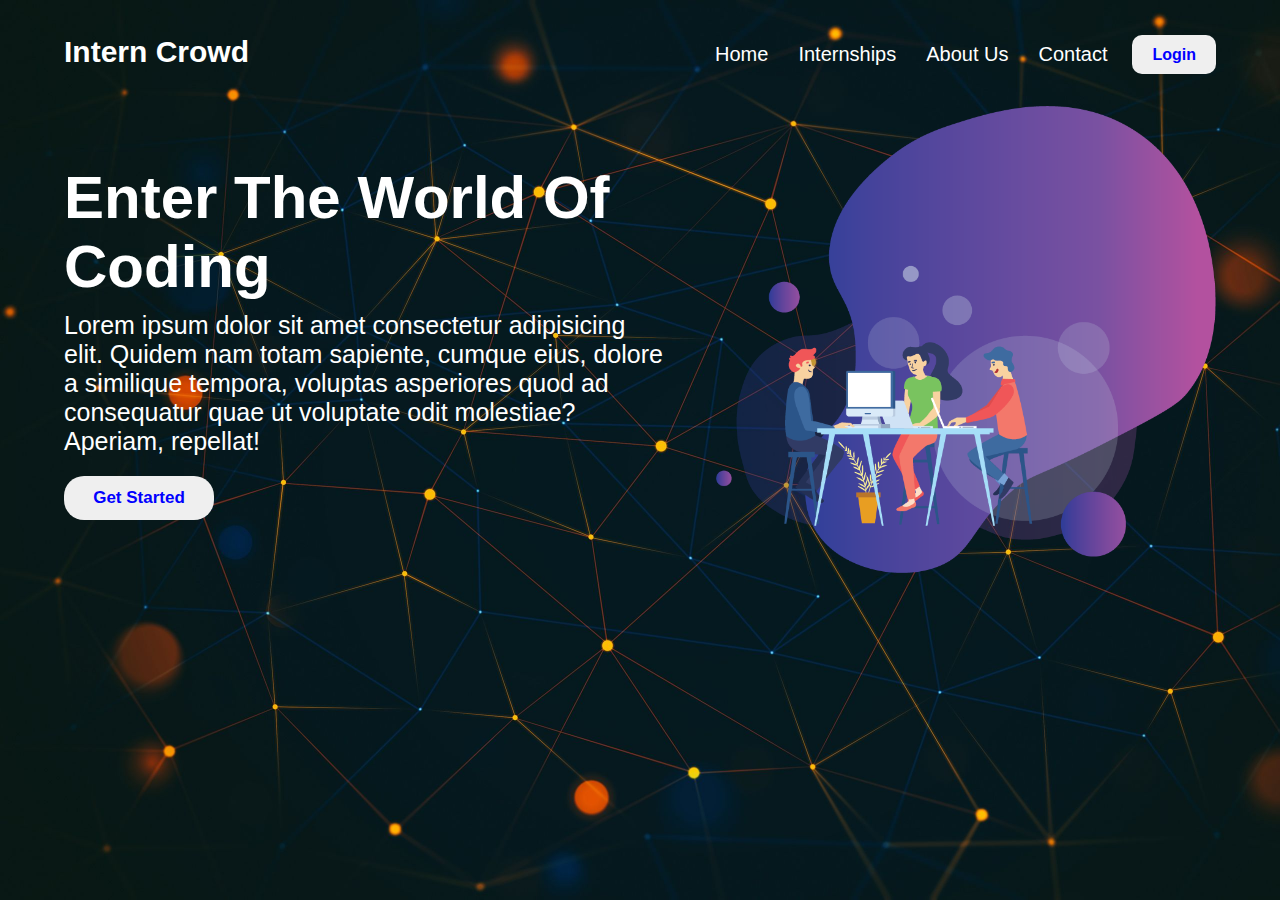
<file: Task 1/index.html>
<!DOCTYPE html>
<html lang="en">
<head>
  <meta charset="UTF-8">
  <meta http-equiv="X-UA-Compatible" content="IE=edge">
  <meta name="viewport" content="width=device-width, initial-scale=1.0">
  <link rel="stylesheet" href="style.css">
  <title>Landing Page</title>
</head>
<body>
 <nav>
   <div class="logo">Intern Crowd</div>

   
   <div class="navLinks">
     <ul>
       <li><a href="#">Home</a></li>
       <li><a href="#">Internships</a></li>
       <li><a href="#">About Us</a></li>
       <li><a href="#">Contact</a></li>
       <button type="button">Login</button>
     </ul>
   </div>
 </nav>
   
   <div class="row">
     <div class="column1">
       <h1>Enter The World Of Coding</h1>
       <p>Lorem ipsum dolor sit amet consectetur adipisicing elit. Quidem nam totam sapiente, cumque eius, dolore a similique tempora, voluptas asperiores quod ad consequatur quae ut voluptate odit molestiae? Aperiam, repellat!</p>
       <button>Get Started</button>
     </div>
     <div class="column2">
       <img src="model_1.png" alt="banner" width="500px">
     </div>
   </div>
</body>
</html>
</file>
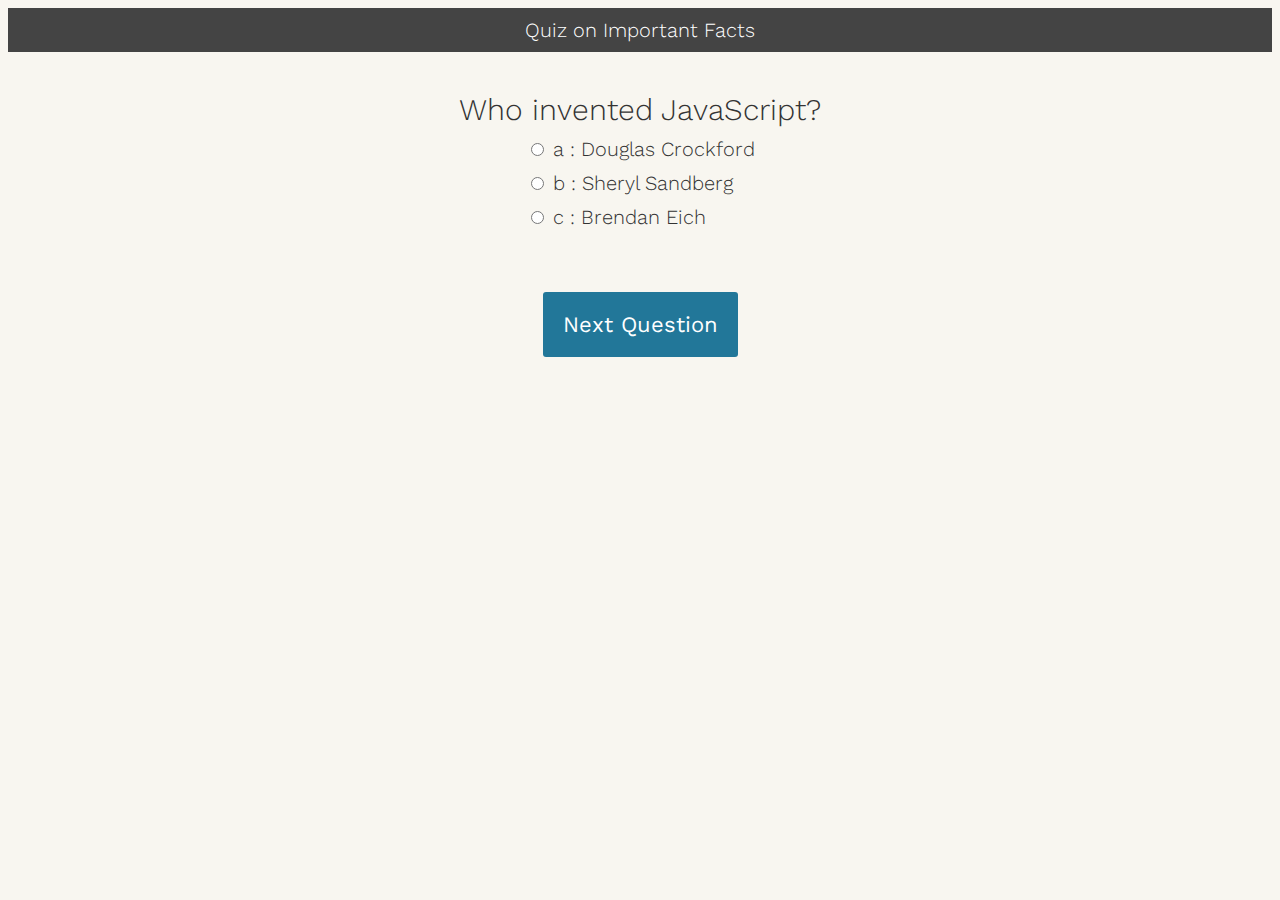
<file: Task 3/index.html>
<!DOCTYPE html>
<html lang="en">
<head>
    <meta charset="UTF-8">
    <meta http-equiv="X-UA-Compatible" content="IE=edge">
    <meta name="viewport" content="width=device-width, initial-scale=1.0">
    <title>Document</title>
    <link rel="stylesheet" href="style.css">
</head>
<body>
    <h1>Quiz on Important Facts</h1>
    <div class="quiz-container">
    <div id="quiz"></div>
    </div>
    <button id="previous">Previous Question</button>
    <button id="next">Next Question</button>
    <button id="submit">Submit Quiz</button>
    <div id="results"></div>
    <script type="text/javascript" src="script.js"></script>
</body>
</html>
</file>
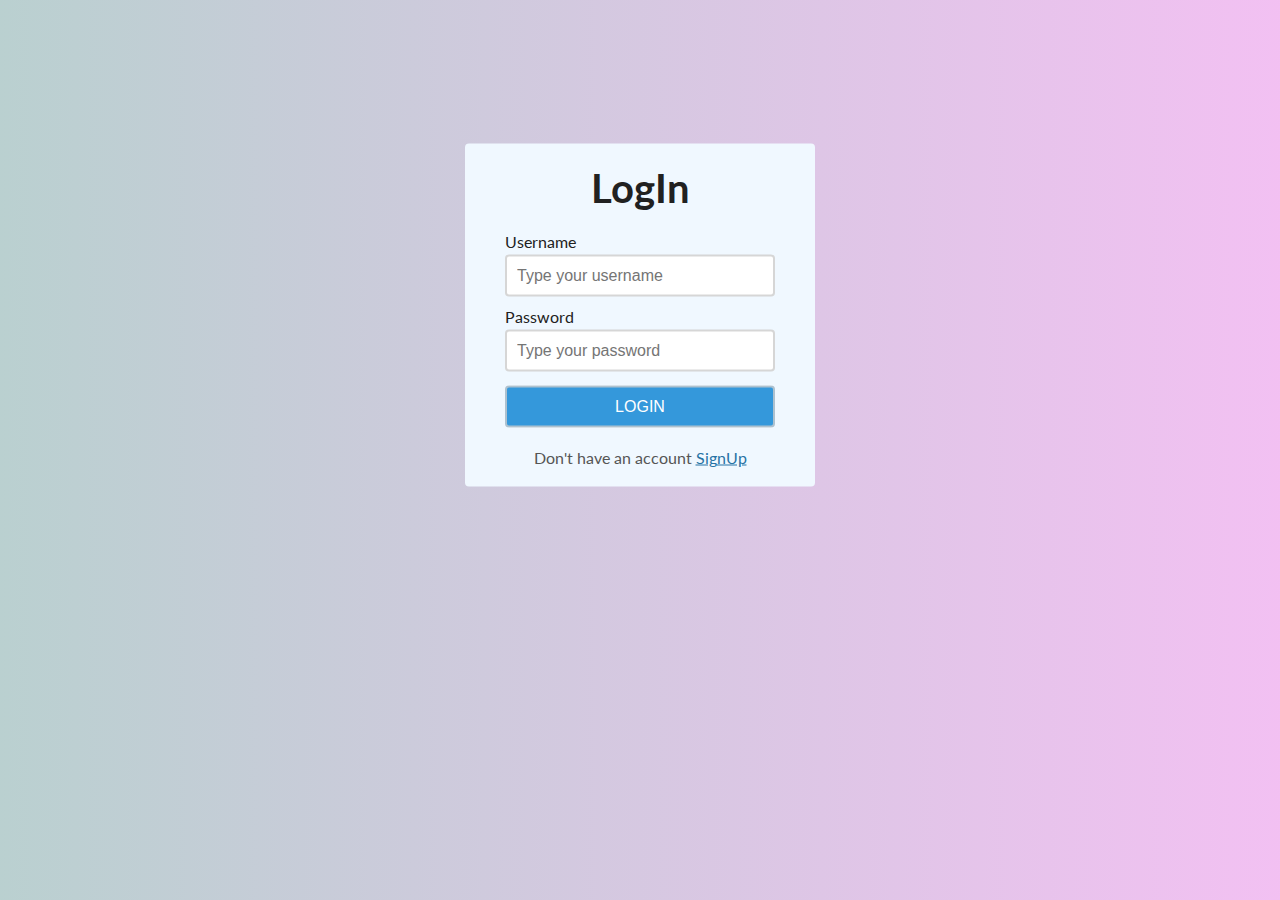
<file: Task 2/login.html>
<!DOCTYPE html>
<html lang="en">
<head>
    <meta charset="UTF-8">
    <meta http-equiv="X-UA-Compatible" content="IE=edge">
    <meta name="viewport" content="width=device-width, initial-scale=1.0">
    <title>Login</title>
    <link rel="stylesheet" href="login.css">
</head>
<body>
    <div class="outer-box">
        <div class="inner-box">
            <header class="login-header">
                <h1>LogIn</h1>
                <main class="login-body">
                    <form action="#">
                        <p>
                            <label for="username">Username</label>
                            <input type="text" id="username" placeholder="Type your username" required>
                        </p>
                        <p>
                            <label for="password">Password</label>
                            <input type="password" id="password" placeholder="Type your password" required>
                        </p>
                        <p>
                            <input type="submit" id="submit" value="LOGIN">
                        </p>
                    </form>
                </main>
            </header>

            <footer class="login-footer">
                <p>Don't have an account <a href="signup.html">SignUp</a></p>

            </footer>

        </div>
    </div>
    
</body>
</html>
</file>
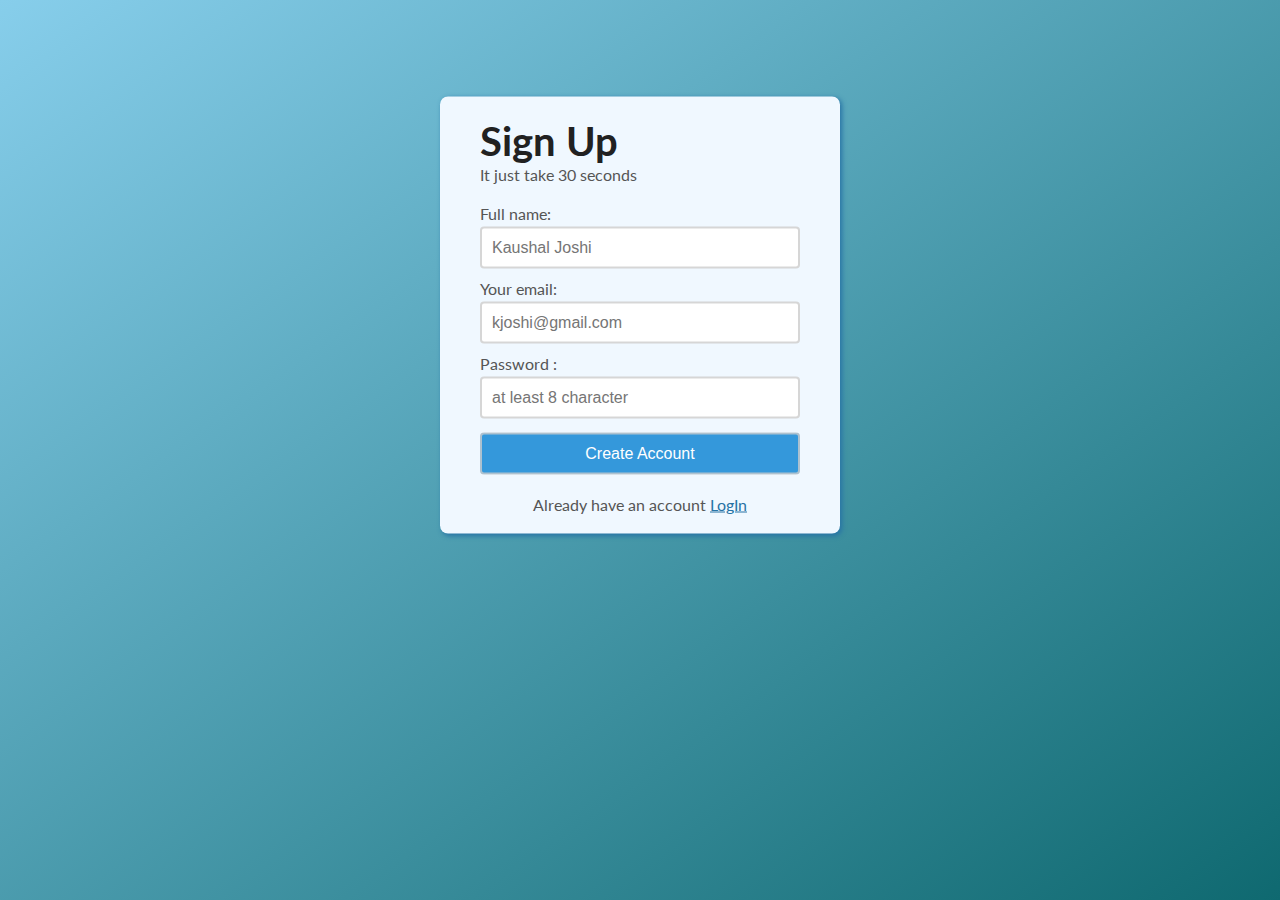
<file: Task 2/signup.html>
<!DOCTYPE html>
<html lang="en">
<head>
    <meta charset="UTF-8">
    <meta http-equiv="X-UA-Compatible" content="IE=edge">
    <meta name="viewport" content="width=device-width, initial-scale=1.0">
    <title>Signup page</title>
    <link rel="stylesheet" href="signup.css">

</head>
<body>
    <div class="outer-box">
        <div class="inner-box">
            <header class="signup-header">
                <h1>Sign Up</h1>
                <p>It just take 30 seconds</p>
                <main class="signup-body">
                    <form action="#">
                        <p>
                            <label for="fullname">Full name:</label>
                            <input type="text" id="fullname" placeholder="Kaushal Joshi" required>
                        </p>
                        <p>
                            <label for="email">Your email:</label>
                            <input type="email" id="email" placeholder="kjoshi@gmail.com" required>
                        </p>
                        <p>
                            <label for="password">Password :</label>
                            <input type="password" id="password" placeholder="at least 8 character" required>
                        </p>
                        <p>
                            <input type="submit" id="submit" value="Create Account">
                        </p>
                    </form>
                </main>

            </header>
            <footer class="signup-footer">
                <p>Already have an account <a href="login.html">LogIn</a></p>
            </footer>
        </div>
    </div>    
</body>
</html>
</file>
<file: Task 1/style.css>
*{
  padding: 0;
  margin: 0;
  box-sizing: border-box;
}
body {
  background-image: linear-gradient(to right, rgba(200, 8,207, 0.75), rgba(28, 70, 184, 0.8));
  background:url(bg1.jpg)no-repeat;
  background-size: cover;
  background-attachment: fixed;
  color: white;
  font-family: 'Fira Sans', sans-serif;
}
nav {
  width: 100%;
  height: 80px;
  display: flex;
  justify-content: space-between;
  padding: 35px 5%;
}
nav .logo{
  font-size: 30px;
  font-weight: 700;
}
nav ul{
  display: flex;
  list-style: none;
}
nav ul li{
  padding: 8px 15px;
  border-radius: 10px;
  transition: 0.2s ease-in;
}
nav ul li a{
  color: white;
  font-size: 20px;
  font-weight: 500;
  text-decoration: none;
}
nav .navLinks button{
  padding: 2px 20px;
  border-radius: 10px;
  color: blue;
  font-size: 16px;
  border-style: none;
  font-weight: 700;
  margin-left: 10px;
}
nav ul li:hover{
  background-color: rgb(44, 1, 197);
}
nav .menubtn{
  font-size: 30px;
  font-weight: bolder;
  cursor: pointer;
  display: none;
}
 
/* responsive navbar css */
@media screen and (max-width: 600px) {
  nav .menubtn{
    display: flex;
  }
  nav .navLinks{
    display: none;
  }
  .sideNav {
    display: block !important;
  }
}
 
.sideNav{
  height: 100%;
  position: fixed;
  top: 0;
  right: 0%;
  background-color: rgb(44, 1, 197);
  overflow-x: hidden;
  transition: 0.3s ease-in;
  padding-top: 60px;
  display: none;
}
 
.sideNav a{
  padding: 8px 8px 8px 40px;
  display: block;
  font-size: 25px;
  font-weight: 500;
  color: #d1d1d1;
  transition: 0.3s;
  text-decoration: none;
}
.sideNav a button {
  padding: 10px 20px;
  border-radius: 10px;
  color: blue;
  font-size: 16px;
  border-style: none;
  font-weight: 700;
}
.sideNav a:hover{
  color: white;
}
.sideNav .closeBtn{
  position: absolute;
  top: 10px;
  right: 25px;
  font-size: 20px;
  margin-left: 50px;
}
 
.row{
  display: flex;
  justify-content: space-between;
  align-items: center;
  margin: 2% 5%;
}
.row .column1 {
  padding-right: 50px;
}
.column1 h1 {
  font-size: 60px;
  margin-bottom: 10px;
}
.column1 p {
  font-size: 25px;
  margin-bottom: 20px;
}
.column1 button {
  width: 150px;
  padding: 12px 20px;
  border-radius: 20px;
  border-style: none;
  color: blue;
  font-size: 17px;
  font-weight: 600;
}
/* Header content responsive */
@media screen and (max-width: 980px) {
  .column2 img {
    width: 350px;
  }
  .column1 h1 {
    font-size: 40px;
  }
  .column1 p{
    font-size: 17px;
  }
  .row {
    margin-top: 80px;
  }
}
 
@media screen and (max-width: 600px) {
 
  .column1 h1 {
    font-size: 35px;
  }
  .row {
    flex-direction: column;
 
  }
  .row .column1 {
    padding: 30px;
  }
}
</file>
<file: Task 3/style.css>
@import url(https://fonts.googleapis.com/css?family=Work+Sans:300,600);

body{
	font-size: 20px;
	font-family: 'Work Sans', sans-serif;
	color: #333;
  font-weight: 300;
  text-align: center;
  background-color: #f8f6f0;
}
h1{
  font-weight: 300;
  margin: 0px;
  padding: 10px;
  font-size: 20px;
  background-color: #444;
  color: #fff;
}
.question{
  font-size: 30px;
  margin-bottom: 10px;
}
.answers {
  margin-bottom: 20px;
  text-align: left;
  display: inline-block;
}
.answers label{
  display: block;
  margin-bottom: 10px;
}
button{
  font-family: 'Work Sans', sans-serif;
	font-size: 22px;
	background-color: #279;
	color: #fff;
	border: 0px;
	border-radius: 3px;
	padding: 20px;
	cursor: pointer;
	margin-bottom: 20px;
}
button:hover{
	background-color: #38a;
}





.slide{
  position: absolute;
  left: 0px;
  top: 0px;
  width: 100%;
  z-index: 1;
  opacity: 0;
  transition: opacity 0.5s;
}
.active-slide{
  opacity: 1;
  z-index: 2;
}
.quiz-container{
  position: relative;
  height: 200px;
  margin-top: 40px;
}
</file>
<file: Task 2/login.css>
@import url('https://fonts.googleapis.com/css2?family=Lato:wght@400;700&display=swap');

*{
    padding:0px;
    margin:0px;
    box-sizing: border-box;
}
body{
    font-family:'Lato', sans-serif;

}
.outer-box{
    width: 100vw;
    height: 100vh;
    background:linear-gradient(to right ,rgba(47, 114, 114, 0.333),rgba(207, 20, 207, 0.267))
}

.inner-box{
    width: 350px;
    margin: 0px auto;
    position: relative;
    top: 35%;
    transform: translateY(-50%);
    padding: 20px 40px;
    background-color: aliceblue;
    border-radius:4px;

}

.login-header h1{
    text-align: center;
    font-size:2.5rem;
    color: #212121;
}

.login-header p{
    font: size 0.9rem;
    color: #212121;
}

.login-body{
    margin: 25px 0px;
}

.login-body{
    margin: 20px 0;
}

.login-body p{
    margin:10px 0;
}
.login-body p label{
    display: block;

}
#submit{
    width: 100%;
    background-color: #3498db;
    color: white;
    border-radius:none;
    cursor: pointer;
}
#submit:hover{
    background-color:#113349;
}

.login-footer{
    color: #555;
    text-align: center;
}

.login-footer p a{
    color:#2773a5
}

.login-body p input{
    width: 100%;
    padding: 10px;
    border: 2px solid #cccc;
    border-radius: 4px;
    font-size: 1rem;
    margin-top: 4px;
}
</file>
<file: Task 2/signup.css>
@import url('https://fonts.googleapis.com/css2?family=Lato:wght@400;700&display=swap');

*{
    margin: 0px;
    padding: 0px;
    box-sizing: border-box;
}
body{
    font-family:'Lato', sans-serif;

}
.outer-box{
    width: 100vw;
    height: 100vh;
    background: linear-gradient(to top left,rgb(15, 105, 112),skyblue);
}
.inner-box{
    width: 400px;
    margin:0 auto;
    position: relative;
    top:35%;
    transform: translateY(-50%);
    padding: 20px 40px;
    background-color: aliceblue;
    border-radius: 8px;
    box-shadow: 2px 2px 5px #2773a5;
    z-index: 2;
}
.signup-header h1{
    font-size:2.5rem;
    color: #212121;
}
.signup-header p{
    font: size 0.95rem;
    color: #555;
}
.signup-body{
    margin: 20px 0;
}
.signup-body p{
    margin:10px 0;
}
.signup-body p label{
    display: block;

}

.signup-body p input{
    width: 100%;
    padding: 10px;
    border: 2px solid #cccc;
    border-radius: 4px;
    font-size: 1rem;
    margin-top: 4px;
}
#submit{
    background-color: #3498db;
    color: white;
    border-radius:none;
    cursor: pointer;
}
#submit:hover{
    background-color: #113349;
}
.signup-footer{
    color: #555;
    text-align: center;
}
.signup-footer p a{
    color:#2773a5
}
</file>
